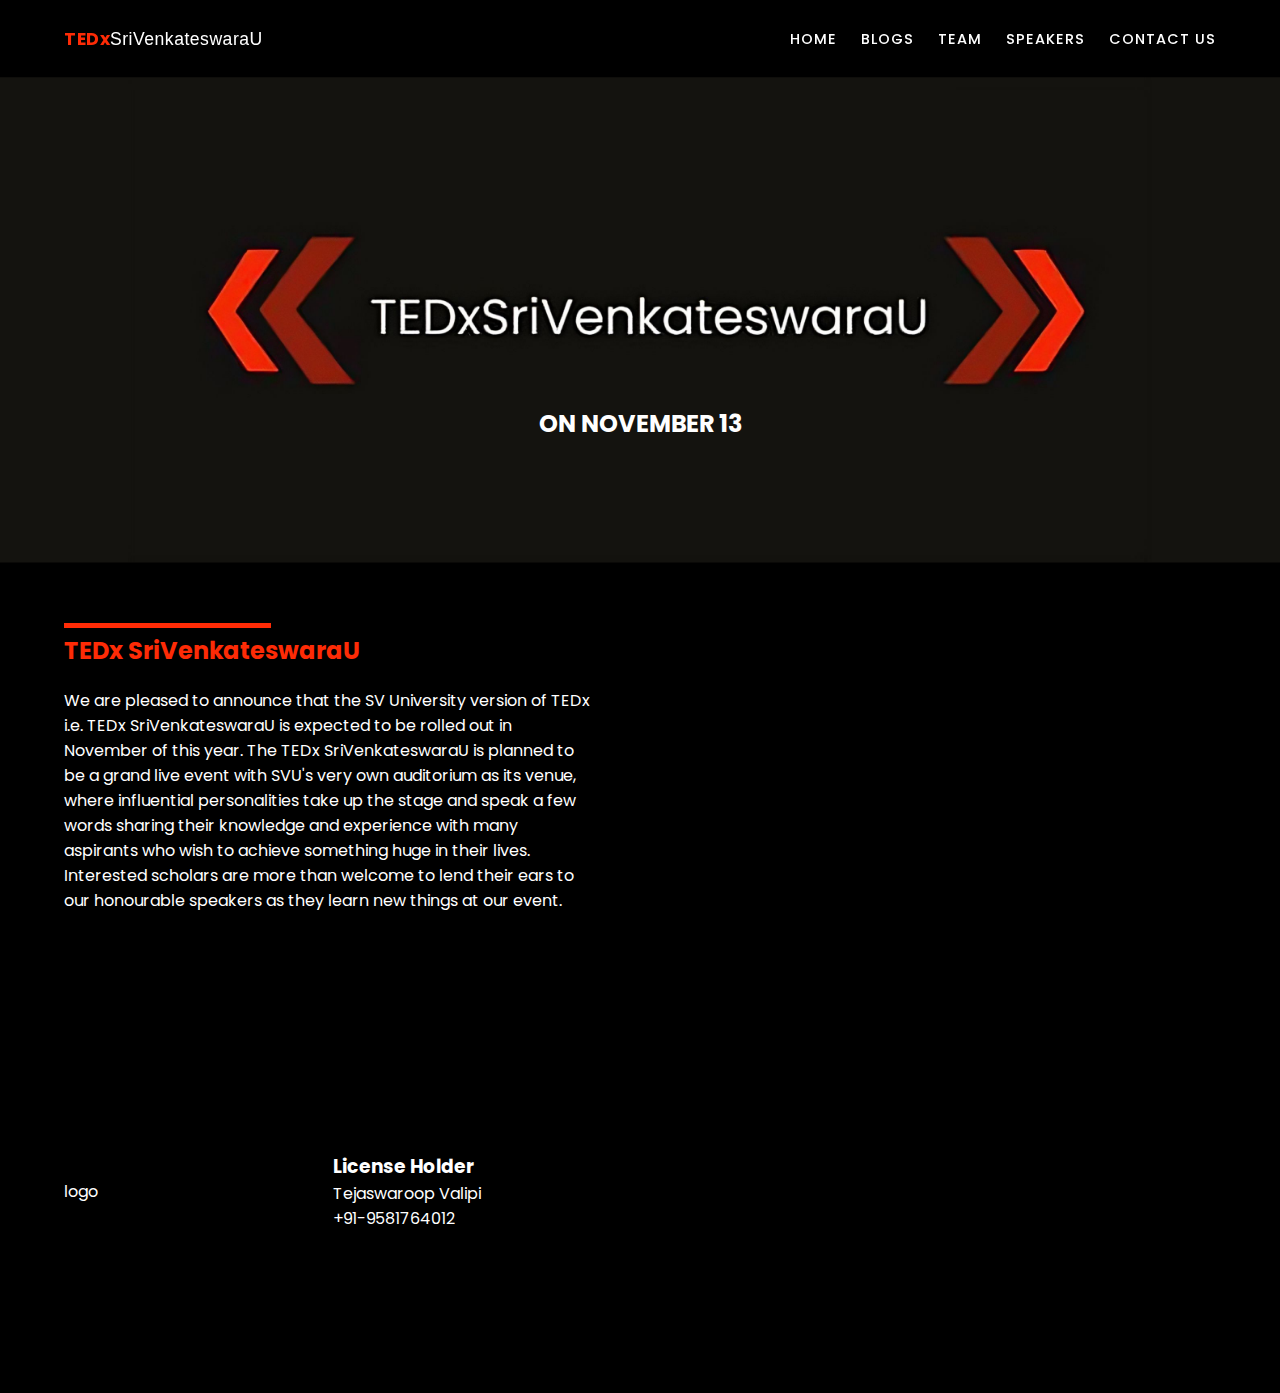
<file: index.html>
<!DOCTYPE html>
<html lang="en">

<head>
    <meta charset="UTF-8" />
    <meta http-equiv="X-UA-Compatible" content="IE=edge" />
    <meta name="viewport" content="width=device-width, initial-scale=1.0" />
    <title>tedxsvu</title>
    <link rel="stylesheet" href="../styles/header.css" />
    <link rel="stylesheet" href="../styles/home.css" />
    <link rel="stylesheet" href="../styles/footer.css" />
    <link rel="stylesheet" href="../styles/globals.css" />
</head>

<body>
    <header>
        <div class="logoContainer">
            <a href="/">TEDx<span>SriVenkateswaraU</span></a>
        </div>
        <nav>
            <ul>
                <li>
                    <a class="header-links" href="./index.html" class="acive">HOME</a>
                </li>
                <li>
                    <a class="header-links" href="../pages/blogs.html" class="acive">BLOGS</a
            >
          </li>
          <li>
            <a
              class="header-links"
              href="../pages/team.html"
              class="acive"
              >TEAM</a
            >
          </li>
          <li>
            <a
              class="header-links"
              href="../pages/speakers.html"
              class="acive"
              >SPEAKERS</a
            >
          </li>
          <li>
            <a
              class="header-links"
              href="../pages/contact.html"
              class="acive"
              >CONTACT US</a
            >
          </li>
        </ul>
      </nav>
    </header>

    <main>
      <section class="hero-section">
        <div class="homebg-container">
          <img src="../assets/tedmain-transformed.jpeg" />
        </div>
        <h2>on November 13</h2>
      </section>

      <section class="tedx-intro">
        <div>
          <h2 class="tedx-heading">TEDx SriVenkateswaraU</h2>
          <p>
            We are pleased to announce that the SV University version of TEDx
            i.e. TEDx SriVenkateswaraU is expected to be rolled out in November
            of this year. The TEDx SriVenkateswaraU is planned to be a grand
            live event with SVU's very own auditorium as its venue, where
            influential personalities take up the stage and speak a few words
            sharing their knowledge and experience with many aspirants who wish
            to achieve something huge in their lives. Interested scholars are
            more than welcome to lend their ears to our honourable speakers as
            they learn new things at our event.
          </p>
        </div>
        <div class="iframe-container">
          <iframe
            class="responsive_youtube_video"
            src="https://www.youtube.com/embed/N-l1xtCMnpw?mute=0&amp;controls=1"
            frameborder="0"
            allow="accelerometer; clipboard-write; encrypted-media; gyroscope; picture-in-picture"
            allowfullscreen=""
          ></iframe>
        </div>
      </section>
    </main>

    <footer>
      <section>
        <div class="footer-logo">
          <p>logo</p>
        </div>
        <div class="footer-license">
          <h3>License Holder</h3>
          <p>Tejaswaroop Valipi</p>
          <p>+91-9581764012</p>
        </div>

        <div class="footer-map">
          <figure>
            <iframe
              src="https://www.google.com/maps/embed?pb=!1m18!1m12!1m3!1d1439.0537103604584!2d79.3992346208385!3d13.629008302564577!2m3!1f0!2f0!3f0!3m2!1i1024!2i768!4f13.1!3m3!1m2!1s0x3a4d4b3c843bef7b%3A0x989f777cf2a2bc8a!2sSrinivasa%20Auditorium!5e0!3m2!1sen!2sin!4v1664616291534!5m2!1sen!2sin"
              allowfullscreen=""
              loading="lazy"
              referrerpolicy="no-referrer-when-downgrade"
            ></iframe>
          </figure>
        </div>
      </section>
    </footer>
  </body>
</html>
</file>
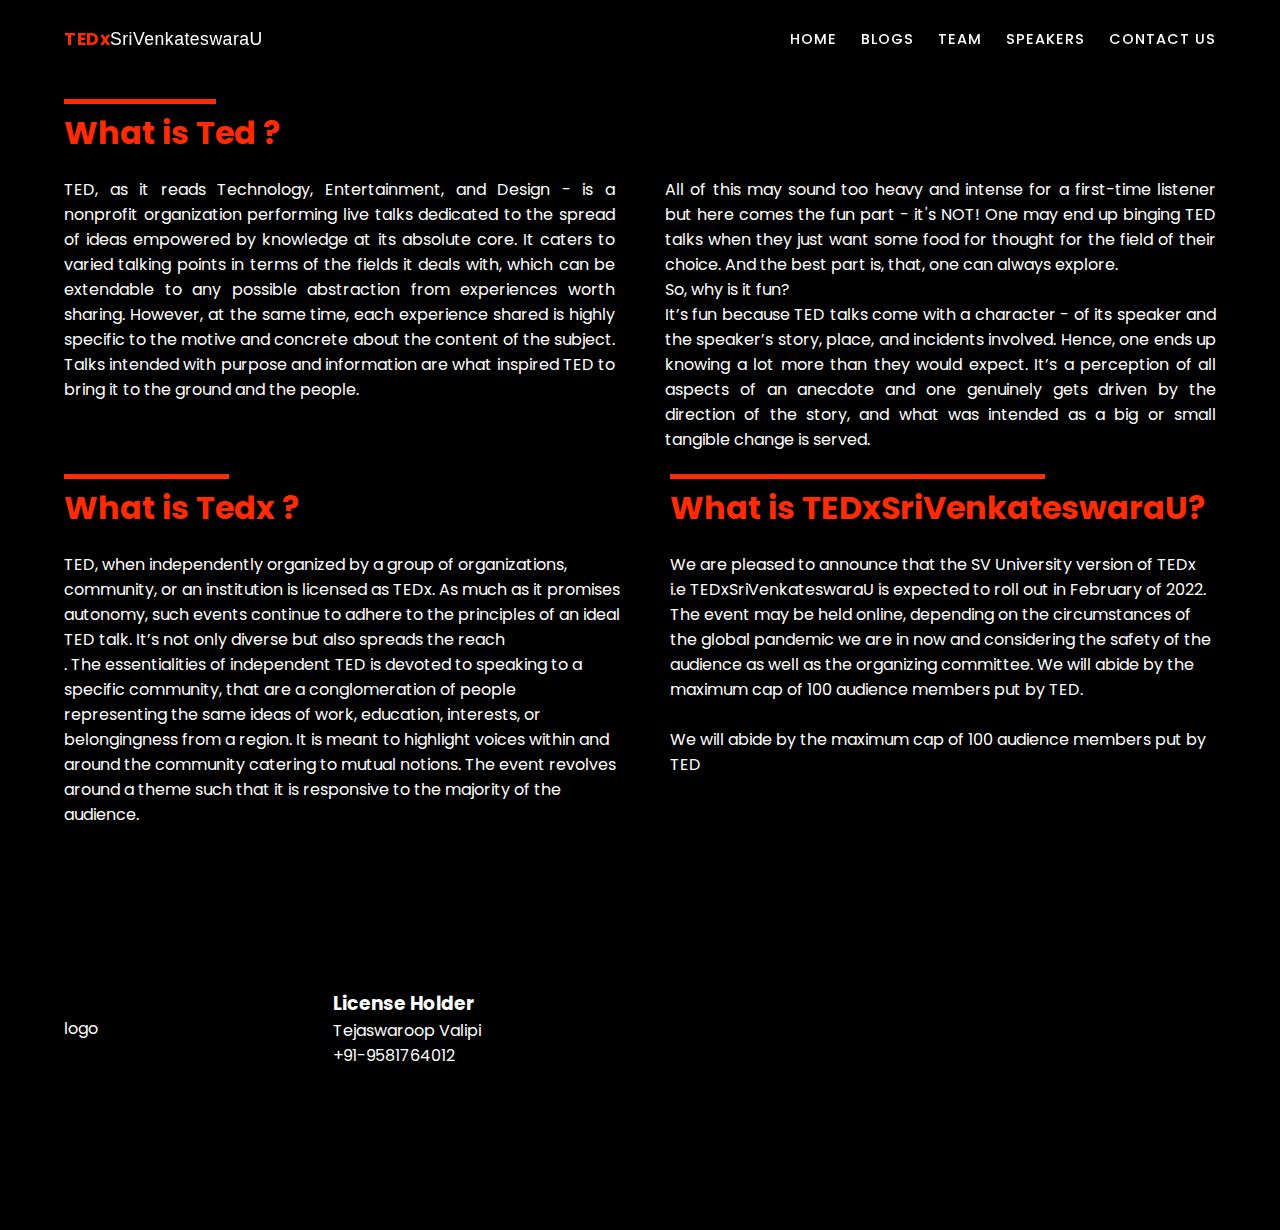
<file: pages/blogs.html>
<!DOCTYPE html>
<html lang="en">

<head>
    <meta charset="UTF-8" />
    <meta http-equiv="X-UA-Compatible" content="IE=edge" />
    <meta name="viewport" content="width=device-width, initial-scale=1.0" />
    <title>svuce-about</title>
    <link rel="stylesheet" href="../styles/blog.css" />
    <link rel="stylesheet" href="../styles/header.css" />
    <link rel="stylesheet" href="../styles/globals.css" />
    <link rel="stylesheet" href="../styles/footer.css" />
</head>

<body>
    <header>
        <div class="logoContainer">
            <a href="/">TEDx<span>SriVenkateswaraU</span></a>
        </div>
        <nav>
            <ul>
                <li>
                    <a class="header-links" href="../../index.html" class="acive">
              HOME
            </a>
                </li>
                <li>
                    <a class="header-links" href="./blogs.html" class="acive">
              BLOGS
            </a>
                </li>
                <li>
                    <a class="header-links" href="./team.html" class="acive"> TEAM </a>
                </li>
                <li>
                    <a class="header-links" href="./speakers.html" class="acive">
              SPEAKERS
            </a>
                </li>
                <li>
                    <a class="header-links" href="./contact.html" class="acive">
              CONTACT US
            </a>
                </li>
            </ul>
        </nav>
    </header>

    <main>
        <div class="container">
            <h1>What is Ted ?</h1>
            <div class="container-flex">
                <div class="box-1">
                    <p>
                        TED, as it reads Technology, Entertainment, and Design - is a nonprofit organization performing live talks dedicated to the spread of ideas empowered by knowledge at its absolute core. It caters to varied talking points in terms of the fields it deals
                        with, which can be extendable to any possible abstraction from experiences worth sharing. However, at the same time, each experience shared is highly specific to the motive and concrete about the content of the subject. Talks intended
                        with purpose and information are what inspired TED to bring it to the ground and the people.
                    </p>
                </div>

                <div class="box-1">
                    <p>
                        All of this may sound too heavy and intense for a first-time listener but here comes the fun part - it's NOT! One may end up binging TED talks when they just want some food for thought for the field of their choice. And the best part is, that, one can
                        always explore.
                        <br /> So, why is it fun? <br /> It’s fun because TED talks come with a character - of its speaker and the speaker’s story, place, and incidents involved. Hence, one ends up knowing a lot more than they would expect. It’s a perception
                        of all aspects of an anecdote and one genuinely gets driven by the direction of the story, and what was intended as a big or small tangible change is served.
                    </p>
                </div>
            </div>
        </div>

        <div class="container-flex container">
            <div>
                <h1>What is Tedx ?</h1>
                <div class="box-3">
                    TED, when independently organized by a group of organizations, community, or an institution is licensed as TEDx. As much as it promises autonomy, such events continue to adhere to the principles of an ideal TED talk. It’s not only diverse but also spreads
                    the reach
                    <br />. The essentialities of independent TED is devoted to speaking to a specific community, that are a conglomeration of people representing the same ideas of work, education, interests, or belongingness from a region. It is meant
                    to highlight voices within and around the community catering to mutual notions. The event revolves around a theme such that it is responsive to the majority of the audience.
                </div>
            </div>
            <div>
                <h1>What is TEDxSriVenkateswaraU?</h1>
                <div class="box-4">
                    We are pleased to announce that the SV University version of TEDx i.e TEDxSriVenkateswaraU is expected to roll out in February of 2022. The event may be held online, depending on the circumstances of the global pandemic we are in now and considering the
                    safety of the audience as well as the organizing committee. We will abide by the maximum cap of 100 audience members put by TED.
                    <br />
                    <br /> We will abide by the maximum cap of 100 audience members put by TED
                </div>
            </div>
        </div>
    </main>

    <footer>
        <section>
            <div class="footer-logo">
                <p>logo</p>
            </div>
            <div class="footer-license">
                <h3>License Holder</h3>
                <p>Tejaswaroop Valipi</p>
                <p>+91-9581764012</p>
            </div>

            <div class="footer-map">
                <figure>
                    <iframe src="https://www.google.com/maps/embed?pb=!1m18!1m12!1m3!1d1439.0537103604584!2d79.3992346208385!3d13.629008302564577!2m3!1f0!2f0!3f0!3m2!1i1024!2i768!4f13.1!3m3!1m2!1s0x3a4d4b3c843bef7b%3A0x989f777cf2a2bc8a!2sSrinivasa%20Auditorium!5e0!3m2!1sen!2sin!4v1664616291534!5m2!1sen!2sin"
                        allowfullscreen="" loading="lazy" referrerpolicy="no-referrer-when-downgrade"></iframe>
                </figure>
            </div>
        </section>
    </footer>
</body>

</html>
</file>
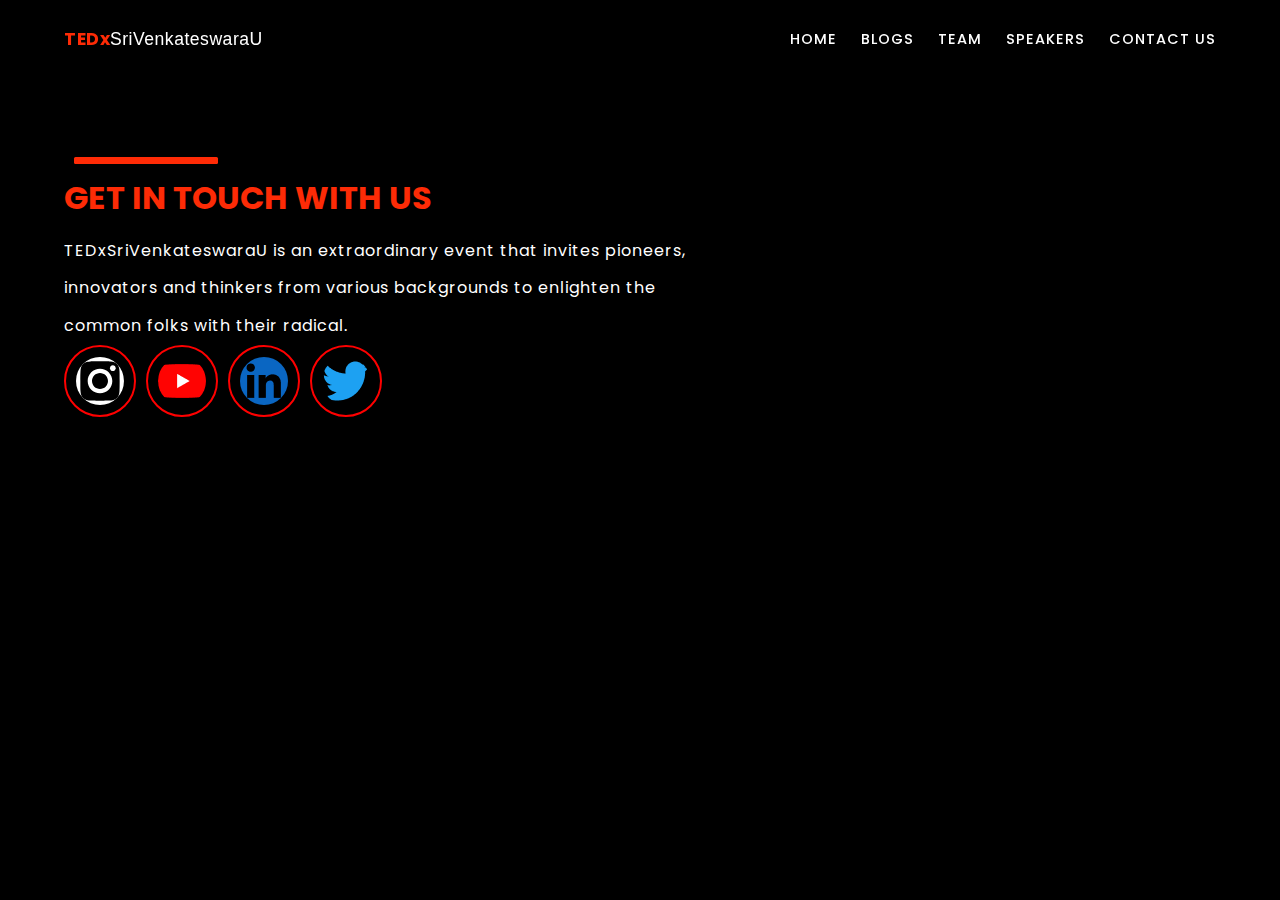
<file: pages/contact.html>
<!DOCTYPE html>
<html lang="en">

<head>
    <meta charset="UTF-8" />
    <meta http-equiv="X-UA-Compatible" content="IE=edge" />
    <meta name="viewport" content="width=device-width, initial-scale=1.0" />
    <title>tedxsvu</title>
    <link rel="stylesheet" href="../styles/contact.css" />
    <link rel="stylesheet" href="../styles/header.css" />
    <link rel="stylesheet" href="../styles/home.css" />
    <link rel="stylesheet" href="../styles/globals.css" />
</head>

<body>
    <header>
        <div class="logoContainer">
            <a href="/">TEDx<span>SriVenkateswaraU</span></a>
        </div>
        <nav>
            <ul>
                <li>
                    <a class="header-links" href="../../index.html"> HOME </a>
                </li>
                <li>
                    <a class="header-links" href="blogs.html"> BLOGS </a>
                </li>
                <li>
                    <a class="header-links" href="team.html"> TEAM </a>
                </li>
                <li>
                    <a class="header-links" href="speakers.html"> SPEAKERS </a>
                </li>
                <li>
                    <a class="header-links" href="contact.html"> CONTACT US </a>
                </li>
            </ul>
        </nav>
    </header>
    <main>
        <div class="container">
            <div class="about-content-text mb-80">
                <div class="col-12 col-md-4">
                    <hr class="wow fadeInUp" data-wow-delay="300ms" />
                    <h1>GET IN TOUCH WITH US</h1>
                    <p>
                        TEDxSriVenkateswaraU is an extraordinary event that invites pioneers,
                        <br />innovators and thinkers from various backgrounds to enlighten the <br />common folks with their radical.
                    </p>
                </div>
            </div>
            <div class="icons">
                <ul>
                    <li>
                        <svg width="48" height="48" viewBox="0 0 48 48" fill="none" xmlns="http://www.w3.org/2000/svg">
                <g clip-path="url(#clip0_17_63)">
                  <path
                    d="M24 4.32187C30.4125 4.32187 31.1719 4.35 33.6938 4.4625C36.0375 4.56562 37.3031 4.95938 38.1469 5.2875C39.2625 5.71875 40.0688 6.24375 40.9031 7.07812C41.7469 7.92188 42.2625 8.71875 42.6938 9.83438C43.0219 10.6781 43.4156 11.9531 43.5188 14.2875C43.6313 16.8187 43.6594 17.5781 43.6594 23.9813C43.6594 30.3938 43.6313 31.1531 43.5188 33.675C43.4156 36.0188 43.0219 37.2844 42.6938 38.1281C42.2625 39.2438 41.7375 40.05 40.9031 40.8844C40.0594 41.7281 39.2625 42.2438 38.1469 42.675C37.3031 43.0031 36.0281 43.3969 33.6938 43.5C31.1625 43.6125 30.4031 43.6406 24 43.6406C17.5875 43.6406 16.8281 43.6125 14.3063 43.5C11.9625 43.3969 10.6969 43.0031 9.85313 42.675C8.7375 42.2438 7.93125 41.7188 7.09688 40.8844C6.25313 40.0406 5.7375 39.2438 5.30625 38.1281C4.97813 37.2844 4.58438 36.0094 4.48125 33.675C4.36875 31.1438 4.34063 30.3844 4.34063 23.9813C4.34063 17.5688 4.36875 16.8094 4.48125 14.2875C4.58438 11.9437 4.97813 10.6781 5.30625 9.83438C5.7375 8.71875 6.2625 7.9125 7.09688 7.07812C7.94063 6.23438 8.7375 5.71875 9.85313 5.2875C10.6969 4.95938 11.9719 4.56562 14.3063 4.4625C16.8281 4.35 17.5875 4.32187 24 4.32187ZM24 0C17.4844 0 16.6688 0.028125 14.1094 0.140625C11.5594 0.253125 9.80625 0.665625 8.2875 1.25625C6.70312 1.875 5.3625 2.69062 4.03125 4.03125C2.69063 5.3625 1.875 6.70313 1.25625 8.27813C0.665625 9.80625 0.253125 11.55 0.140625 14.1C0.028125 16.6687 0 17.4844 0 24C0 30.5156 0.028125 31.3312 0.140625 33.8906C0.253125 36.4406 0.665625 38.1938 1.25625 39.7125C1.875 41.2969 2.69063 42.6375 4.03125 43.9688C5.3625 45.3 6.70313 46.125 8.27813 46.7344C9.80625 47.325 11.55 47.7375 14.1 47.85C16.6594 47.9625 17.475 47.9906 23.9906 47.9906C30.5063 47.9906 31.3219 47.9625 33.8813 47.85C36.4313 47.7375 38.1844 47.325 39.7031 46.7344C41.2781 46.125 42.6188 45.3 43.95 43.9688C45.2812 42.6375 46.1063 41.2969 46.7156 39.7219C47.3063 38.1938 47.7188 36.45 47.8313 33.9C47.9438 31.3406 47.9719 30.525 47.9719 24.0094C47.9719 17.4938 47.9438 16.6781 47.8313 14.1188C47.7188 11.5688 47.3063 9.81563 46.7156 8.29688C46.125 6.70312 45.3094 5.3625 43.9688 4.03125C42.6375 2.7 41.2969 1.875 39.7219 1.26562C38.1938 0.675 36.45 0.2625 33.9 0.15C31.3313 0.028125 30.5156 0 24 0Z"
                    fill="white"
                  />
                  <path
                    d="M24 11.6719C17.1938 11.6719 11.6719 17.1938 11.6719 24C11.6719 30.8062 17.1938 36.3281 24 36.3281C30.8062 36.3281 36.3281 30.8062 36.3281 24C36.3281 17.1938 30.8062 11.6719 24 11.6719ZM24 31.9969C19.5844 31.9969 16.0031 28.4156 16.0031 24C16.0031 19.5844 19.5844 16.0031 24 16.0031C28.4156 16.0031 31.9969 19.5844 31.9969 24C31.9969 28.4156 28.4156 31.9969 24 31.9969Z"
                    fill="white"
                  />
                  <path
                    d="M39.6937 11.1843C39.6937 12.778 38.4 14.0624 36.8156 14.0624C35.2219 14.0624 33.9375 12.7687 33.9375 11.1843C33.9375 9.59053 35.2313 8.30615 36.8156 8.30615C38.4 8.30615 39.6937 9.5999 39.6937 11.1843Z"
                    fill="white"
                  />
                </g>
                <defs>
                  <clipPath id="clip0_17_63">
                    <rect width="48" height="48" fill="white" />
                  </clipPath>
                </defs>
              </svg>
                    </li>
                    <li>
                        <img src="../assets/youtube.png" alt="insta" />
                    </li>
                    <li>
                        <img src="../assets/Linkedin.png" alt="linked" />
                    </li>
                    <li>
                        <img src="../assets/Twitter.png" alt="insta" />
                    </li>
                </ul>
            </div>
        </div>
    </main>
</body>

</html>
</file>
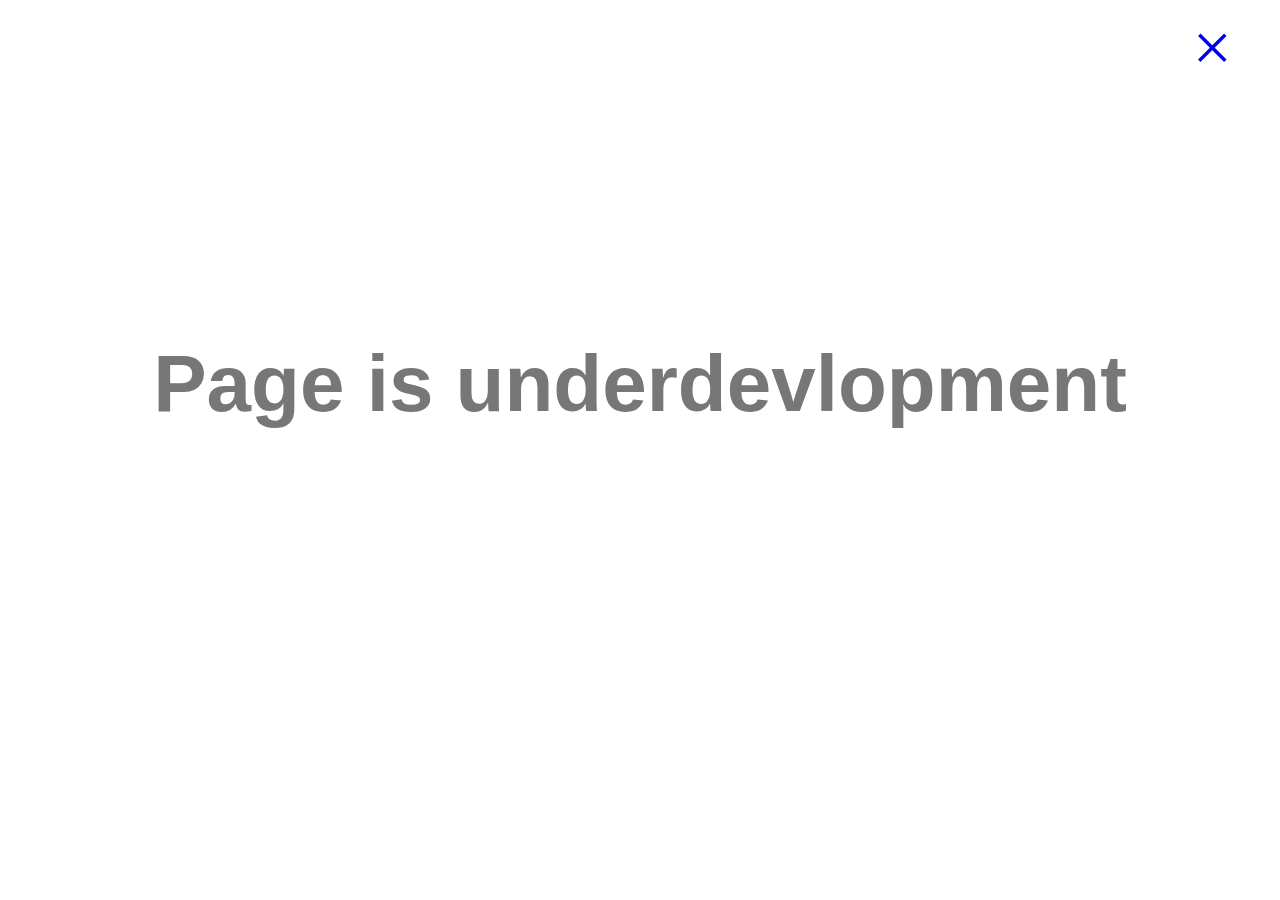
<file: pages/speakers.html>
<!DOCTYPE html>
<html lang="en">

<head>
    <meta charset="UTF-8" />
    <meta http-equiv="X-UA-Compatible" content="IE=edge" />
    <meta name="viewport" content="width=<device-width>, initial-scale=1.0" />
    <link rel="stylesheet" href="../styles/spekers.css" />
    <title>Speakers|TEDXSVU</title>
</head>

<body>
    <span> <a href="index.html">&times;</a> </span>
    <h1>Page is underdevlopment</h1>
</body>

</html>
</file>
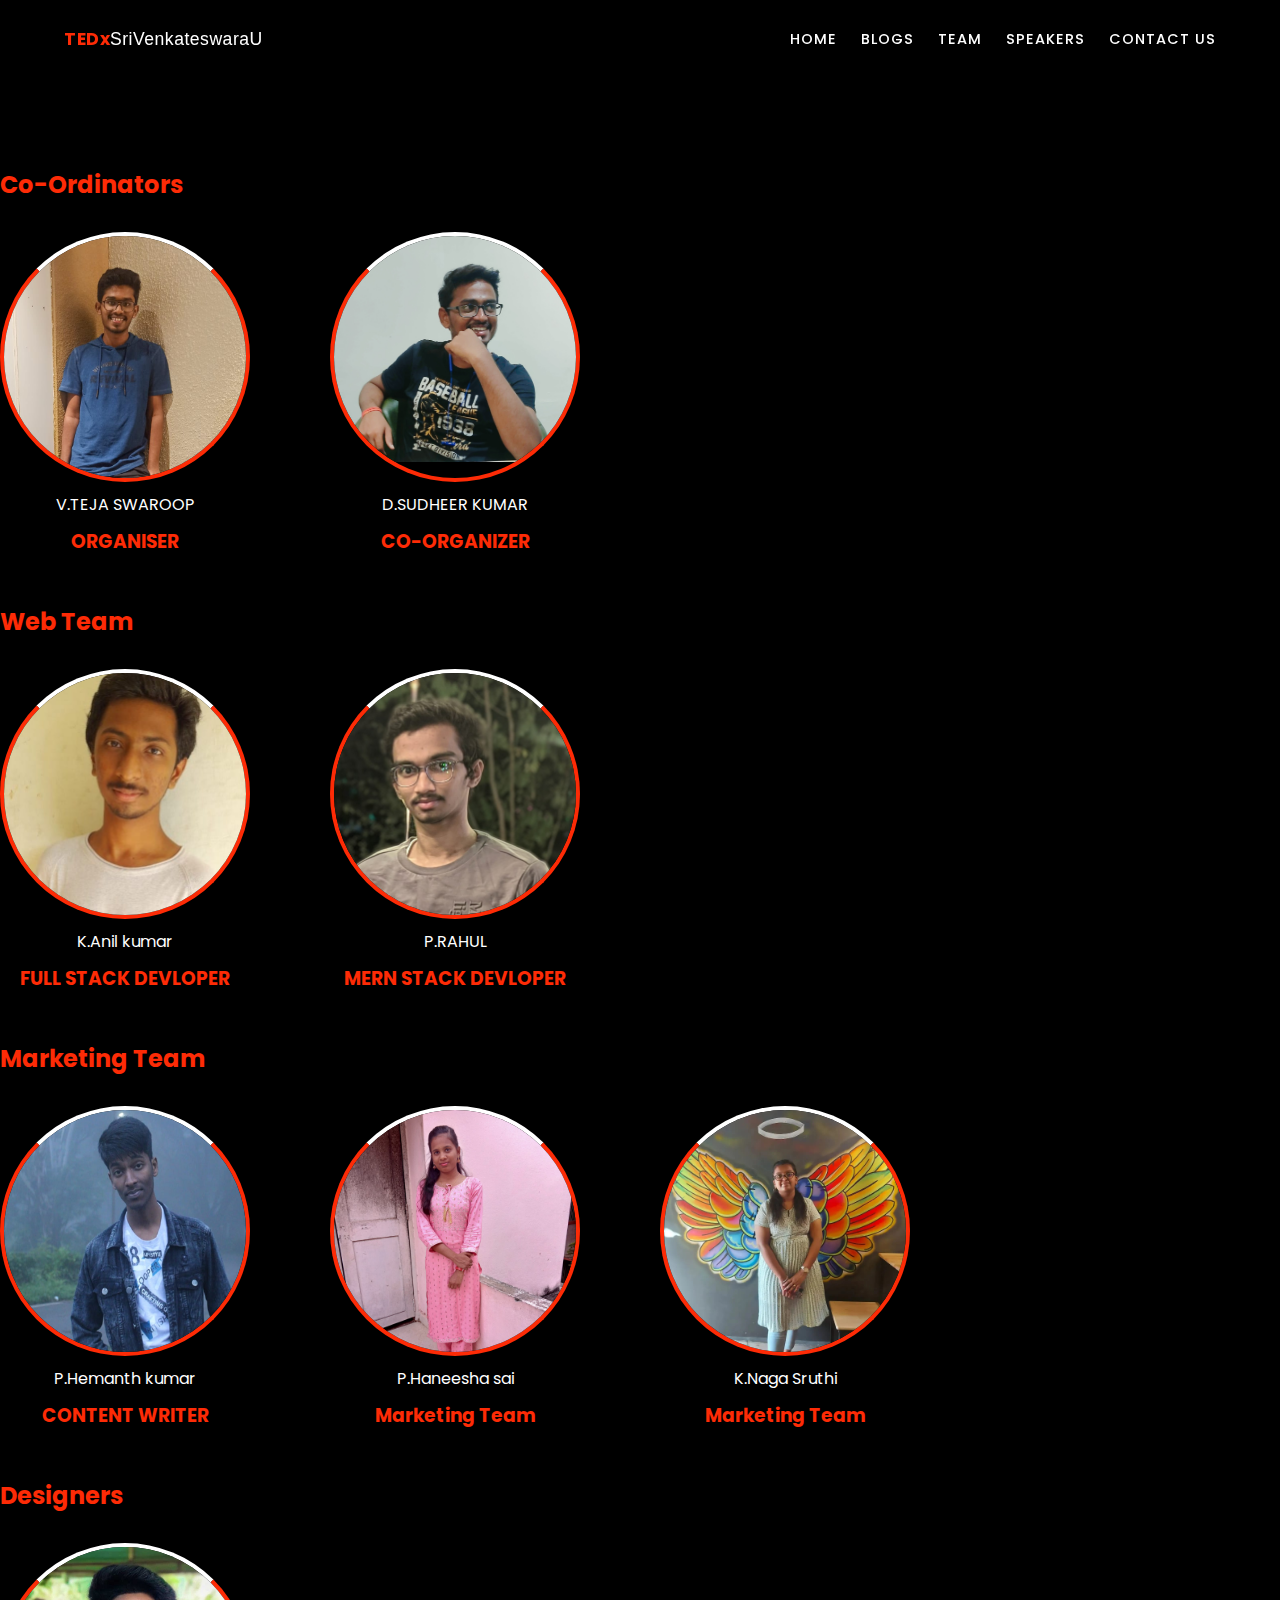
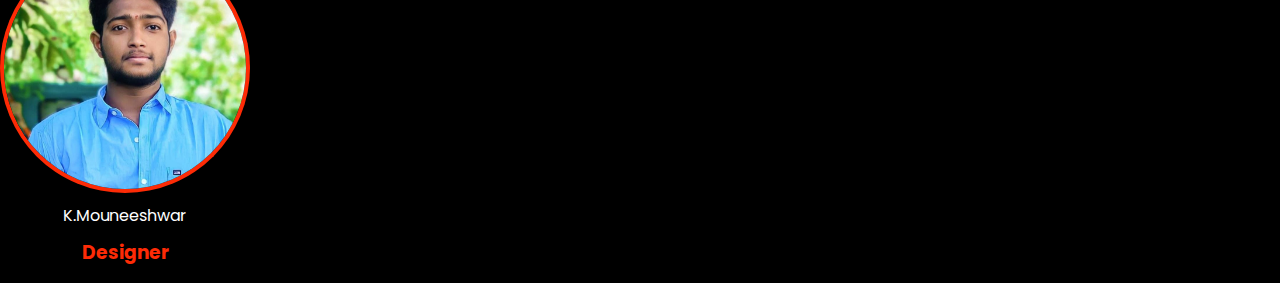
<file: pages/team.html>
<!DOCTYPE html>
<html lang="en">

<head>
    <meta charset="UTF-8" />
    <meta http-equiv="X-UA-Compatible" content="IE=edge" />
    <meta name="viewport" content="width=device-width, initial-scale=1.0" />
    <title>TEAM|TEDXSVU</title>
    <link rel="stylesheet" href="../styles/team.css" />
    <link rel="stylesheet" href="../styles/header.css" />
    <link rel="stylesheet" href="../styles/globals.css" />
</head>

<body>
    <header>
        <div class="logoContainer">
            <a href="/">TEDx<span>SriVenkateswaraU</span></a>
        </div>
        <nav>
            <ul>
                <li>
                    <a class="header-links" href="../../index.html"> HOME </a>
                </li>
                <li>
                    <a class="header-links" href="blogs.html"> BLOGS </a>
                </li>
                <li>
                    <a class="header-links" href="team.html"> TEAM </a>
                </li>
                <li>
                    <a class="header-links" href="speakers.html"> SPEAKERS </a>
                </li>
                <li>
                    <a class="header-links" href="contact.html"> CONTACT US </a>
                </li>
            </ul>
        </nav>
    </header>

    <br />

    <div class="block">
        <h2>co-ordinators</h2>
        <div class="blockContainer">
            <div class="blockInfo">
                <div class="block-img">
                    <img src="../assets/swaroop.jpg" alt="rahul" />
                </div>
                <p>V.TEJA SWAROOP</p>
                <h3>ORGANISER</h3>
            </div>
            <div class="blockInfo">
                <div class="block-img">
                    <img src="../assets/sudeer2.jpg" alt="anil" />
                </div>
                <p>D.SUDHEER KUMAR</p>
                <h3>CO-ORGANIZER</h3>
            </div>
        </div>
    </div>

    <div class="block">
        <h2>web team</h2>
        <div class="blockContainer">
            <div class="blockInfo">
                <div class="block-img">
                    <img src="../assets/my.jpg" alt="anil" />
                </div>
                <p>K.Anil kumar</p>
                <h3>FULL STACK DEVLOPER</h3>
            </div>
            <div class="blockInfo">
                <div class="block-img">
                    <img src="../assets/R1.jpg" alt="rahul" />
                </div>
                <p>P.RAHUL</p>
                <h3>MERN STACK DEVLOPER</h3>
            </div>
        </div>
    </div>

    <div class="block">
        <h2>marketing team</h2>
        <div class="blockContainer">
            <div class="blockInfo">
                <div class="block-img">
                    <img class="hemanth-img" src="../assets/ph_2.jpg" alt="anil" />
                </div>
                <p>P.Hemanth kumar</p>
                <h3>CONTENT WRITER</h3>
            </div>
            <div class="blockInfo">
                <div class="block-img">
                    <img src="../assets/h1.jpg" alt="anil" />
                </div>
                <p>P.Haneesha sai</p>
                <h3>Marketing Team</h3>
            </div>
            <div class="blockInfo">
                <div class="block-img">
                    <img src="../assets/s1.jpg" alt="anil" />
                </div>
                <p>K.Naga Sruthi</p>
                <h3>Marketing Team</h3>
            </div>
        </div>
    </div>

    <div class="block">
        <h2>designers</h2>
        <div class="blockContainer">
            <div class="blockInfo">
                <div class="block-img">
                    <img src="../assets/mouneesh.jpg" alt="anil" />
                </div>
                <p>K.Mouneeshwar</p>
                <h3>Designer</h3>
            </div>
        </div>
    </div>
</body>

</html>
</file>
<file: styles/header.css>
header {
    position: sticky;
    top: 0px;
    z-index: 99;
    display: flex;
    align-items: center;
    justify-content: space-between;
    padding: 1.6em 5%;
    background-color: var(--black-85);
    font-family: var(--ff-poppins);
    letter-spacing: 0.5px;
    backdrop-filter: blur(6px);
}

.logoContainer a {
    color: var(--red);
    font-weight: bolder;
    font-size: 1.1rem;
}

.logoContainer span {
    color: var(--white);
    font-family: var(--ff-helvetica);
    font-weight: 400;
}

header ul {
    display: flex;
    align-items: center;
    justify-content: center;
    gap: 1.5em;
}

.header-links {
    color: var(--white);
    font-size: 0.9rem;
    letter-spacing: 1px;
    font-weight: 500;
}

.header-links:is(:hover, :focus) {
    font-weight: 500;
    color: var(--red);
    transition: var(--transition-300);
}

@media (max-width: 900px) {
    header {
        flex-direction: column;
        gap: 1em;
    }
}

@media (max-width: 550px) {
    header {
        position: sticky;
        top: 0;
        backdrop-filter: none;
    }
    header nav {
        position: fixed;
        top: 100vh;
        left: 50%;
        transform: translate(-50%, -100%);
        z-index: 200;
        color: white;
        background-color: var(--black-85);
        width: 100vw;
        padding: 1em 0;
        -webkit-backdrop-filter: blur(20px);
        backdrop-filter: blur(20px);
    }
    header ul {
        gap: 0.75em;
    }
    .header-links {
        font-size: 0.65rem;
        width: max-content;
    }
}
</file>
<file: styles/home.css>
.homebg-container {
    width: 80vw;
    margin-inline: auto;
}

.homebg-container img {
    box-shadow: 0 0 0 100vh #14130f;
    clip-path: inset(0 -100vh);
    width: 100%;
}

.hero-section h2 {
    text-transform: uppercase;
    width: max-content;
    color: var(--white);
    font-family: var(--ff-poppins);
    position: relative;
    left: 50%;
    transform: translate(-50%, -160px);
}

.tedx-intro {
    margin: 2em 0 0;
    font-family: var(--ff-poppins);
    color: var(--white);
    display: flex;
    align-items: flex-start;
    justify-content: center;
    gap: 100px;
}

.tedx-intro>div {
    width: 70%;
}

.iframe-container {
    width: 30%;
}

iframe {
    width: 100%;
    height: 350px;
}

@media (max-width: 1012px) {
    .tedx-intro {
        flex-direction: column;
        align-items: center;
    }
    .tedx-intro>div {
        width: 100%;
    }
    .hero-section h2 {
        transform: translate(-50%, -100px);
    }
}

@media (max-width: 660px) {
    .hero-section h2 {
        transform: translate(-50%, -70px);
        font-size: 1rem;
    }
}

@media (max-width: 447px) {
    .hero-section h2 {
        transform: translate(-50%, -50px);
        font-size: 1rem;
        font-size: 0.8rem;
    }
}
</file>
<file: styles/footer.css>
footer section {
    display: flex;
    align-items: center;
    justify-content: space-between;
    color: var(--white);
    font-family: var(--ff-poppins);
    margin: 4em auto 4em;
    width: min(90%, 1400px);
}

.footer-map figure {
    width: 500px;
    height: 275px;
    filter: grayscale(1) invert(1);
}

.footer-map iframe {
    width: 100%;
    height: 100%;
    border: none;
    outline: none;
}

@media (max-width: 1220px) {
    footer section {
        flex-direction: column;
        gap: 1.5em;
    }
    .footer-map figure {
        width: 100%;
    }
}
</file>
<file: styles/globals.css>
@import url("https://fonts.googleapis.com/css2?family=Poppins:wght@400;500&display=swap");
@font-face {
    font-family: "helvetica";
    src: url(../assets/fonts/helvetica-light.ttf) format("truetype");
    font-style: normal;
    font-weight: normal;
}

:root {
    --black: black;
    --white: white;
    --red: rgb(253, 43, 6);
    --ff-poppins: "Poppins", sans-serif;
    --ff-helvetica: "helvetica";
    --transition-300: 300ms ease;
    --black-85: rgba(0, 0, 0, 0.5);
}

* {
    padding: 0;
    margin: 0;
    box-sizing: border-box;
    /* border: 2px solid greenyellow; */
}

html {
    scroll-behavior: smooth;
}

body {
    width: min(100%, 1400px);
    margin-inline: auto;
    background-color: var(--black);
    overflow-x: hidden;
}

main {
    width: min(90%, 1400px);
    margin-inline: auto;
}

a {
    text-decoration: none;
    display: inline-block;
}

ul {
    list-style: none;
}

.tedx-heading {
    color: var(--red);
    margin: 0 0 20px;
    position: relative;
    width: max-content;
}

.tedx-heading::before {
    content: "";
    position: absolute;
    top: -10px;
    left: 0;
    height: 5px;
    width: 70%;
    background-color: rgb(255, 43, 6);
}
</file>
<file: styles/blog.css>
@import url("https://fonts.googleapis.com/css2?family=Montserrat&family=Poppins:wght@500&display=swap");
div {
    color: white;
    font-family: var(--ff-poppins);
}

.container {
    margin: 2em 0px;
}

.container h1 {
    color: rgb(255, 43, 6);
    margin: 0 0 20px;
    position: relative;
    width: max-content;
}

.container h1::before {
    content: "";
    position: absolute;
    top: -10px;
    left: 0;
    height: 5px;
    width: 70%;
    background-color: rgb(255, 43, 6);
}

.box-1 {
    flex: 1;
    font-size: 1rem;
    font-family: "Poppins", sans-serif;
    text-align: justify;
}

.container-flex {
    display: flex;
    align-items: flex-start;
    justify-content: space-between;
    gap: 50px;
}

.row {
    display: flex;
    flex-wrap: wrap;
    color: white;
}

@media (max-width: 1175px) {
    .container-flex {
        flex-direction: column;
    }
}

@media (max-width: 660px) {
    .container h1 {
        font-size: 1.5rem;
    }
}

@media (max-width: 660px) {
    .container h1 {
        font-size: 1.15rem;
    }
}

@media (max-width: 660px) {
    .container h1 {
        font-size: 1rem;
    }
}
</file>
<file: styles/contact.css>
hr {
    width: 9rem;
    height: 6.5px;
    background-color: rgb(255, 43, 6);
    border-radius: 1.5px;
    visibility: visible;
    margin-left: 10px;
    border: none;
}

.container {
    font-family: var(--ff-poppins);
    margin: 5em 0 0;
}

.container h1 {
    padding-top: 10px;
    color: rgb(253, 43, 6);
}

.container p {
    color: var(--white);
    padding-top: 10px;
    letter-spacing: 1px;
    line-height: 10mm;
    text-align: justify;
}

.row {
    display: flex;
    flex-wrap: wrap;
    color: white;
}

.icons ul {
    display: flex;
    align-items: center;
    justify-content: flex-start;
    gap: 10px;
}

.icons ul li {
    list-style: none;
    display: inline;
}

.icons img {
    border: 2px solid red;
    border-radius: 50%;
    padding: 10px;
}

.icons svg {
    padding: 10px;
    border-radius: 400px;
    border: 2px solid red;
    width: 72px;
    height: 72px;
}

@media (max-width: 490px) {
    .container {
        margin: 2em 0 0;
    }
    .container h1 {
        font-size: 1.5rem;
    }
    .icons :is(img, svg) {
        width: 40px;
        height: 40px;
        padding: 2px;
    }
}
</file>
<file: styles/spekers.css>
h1 {
    display: flex;
    text-align: center;
    justify-content: center;
    align-items: center;
    font-size: 80px;
    color: #777;
    margin-top: 250px;
    font-family: "poppins", sans-serif;
}

span {
    color: black;
    font-size: 70px;
    display: flex;
    justify-content: flex-end;
    margin-right: 40px;
}

span a {
    text-decoration: none;
}
</file>
<file: styles/team.css>
@import url("https://fonts.googleapis.com/css2?family=Montserrat&family=Poppins:wght@500&display=swap");
.block {
    margin: 0 0 1em;
    font-family: var(--ff-poppins);
}

.block:first-of-type h2 {
    margin: 3em 0 1.25em !important;
}

.block h2 {
    margin: 2em 0 1.25em;
    color: rgb(253, 43, 6);
    text-transform: capitalize;
}

.blockContainer {
    display: flex;
    align-items: flex-start;
    justify-content: flex-start;
    gap: 80px;
}

.block-img {
    width: 250px;
    aspect-ratio: 1;
    border: 4px solid rgb(253, 43, 6);
    border-top: 4px solid white;
    overflow: hidden;
    object-fit: cover;
}

.block-img {
    border-radius: 50%;
    transition: 500ms ease;
}

.block-img>img {
    width: 100%;
}

.hemanth-img {
    height: 100% !important;
}

.block-img:is(:hover,
 :focus) {
    border-radius: 0;
}

.blockInfo {
    text-align: center;
}

.blockInfo>p {
    color: white;
    margin: 10px;
}

.blockInfo>h3 {
    color: rgb(253, 43, 6);
}

@media (max-width: 900px) {
    .block {
        width: max-content;
        margin-inline: auto;
    }
    .block-img {
        width: 180px;
    }
}

@media (max-width: 650px) {
    body {
        width: 95%;
    }
    .blockInfo {
        width: 100%;
    }
    .blockContainer {
        flex-direction: column;
    }
    .block-img {
        margin-inline: auto;
    }
}
</file>
